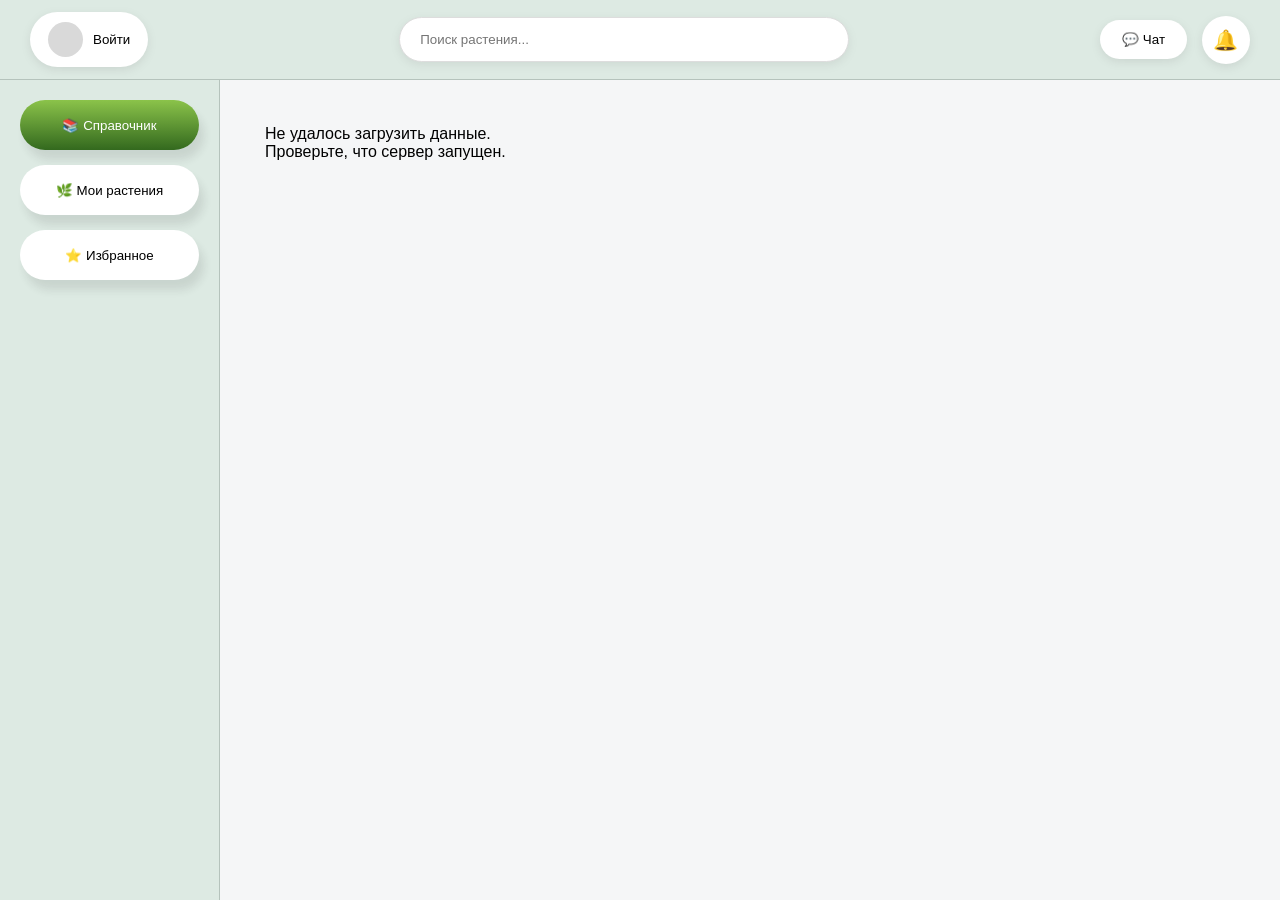
<file: layouts/index.html>
<!DOCTYPE html>
<html lang="ru">
<head>
    <meta charset="UTF-8">
    <meta name="viewport" content="width=device-width, initial-scale=1.0">
    <link rel="stylesheet" href="../styles/homePage.css">
    <link rel="icon" href="../images/icon.png" type="image/png">
    <title>PlantCare</title>
</head>
<body>
    <header>

    <button class="account-btn" data-page="account">
        <div class="account-icon"></div>
        <span class="account-label">Войти</span>
    </button>

    <input class="search" type="text" placeholder="Поиск растения...">

    <div class="header-right">

        <button class="chat-btn" data-page="chat">
            💬 Чат
        </button>

        <button class="notification-btn" data-page="notifications">
            🔔
            <span class="notification-badge" id="notification-badge"></span>
        </button>

    </div>

</header>

    <main>
        <aside>

            <button class="menu-btn active" data-page="catalog">
                📚 Справочник
            </button>

            <button class="menu-btn" data-page="myPlants">
                🌿 Мои растения
            </button>

            <button class="menu-btn" data-page="favorites">
                ⭐ Избранное
            </button>

        </aside>

        <section id="content"></section>
    </main>

    <script src="../scripts/auth.js"></script>
    <script src="../scripts/plantActions.js"></script>
    <script src="../scripts/catalog.js"></script>
    <script src="../scripts/favorites.js"></script>
    <script src="../scripts/myPlants.js"></script>
    <script src="../scripts/app.js"></script>
</body>
</html>
</file>
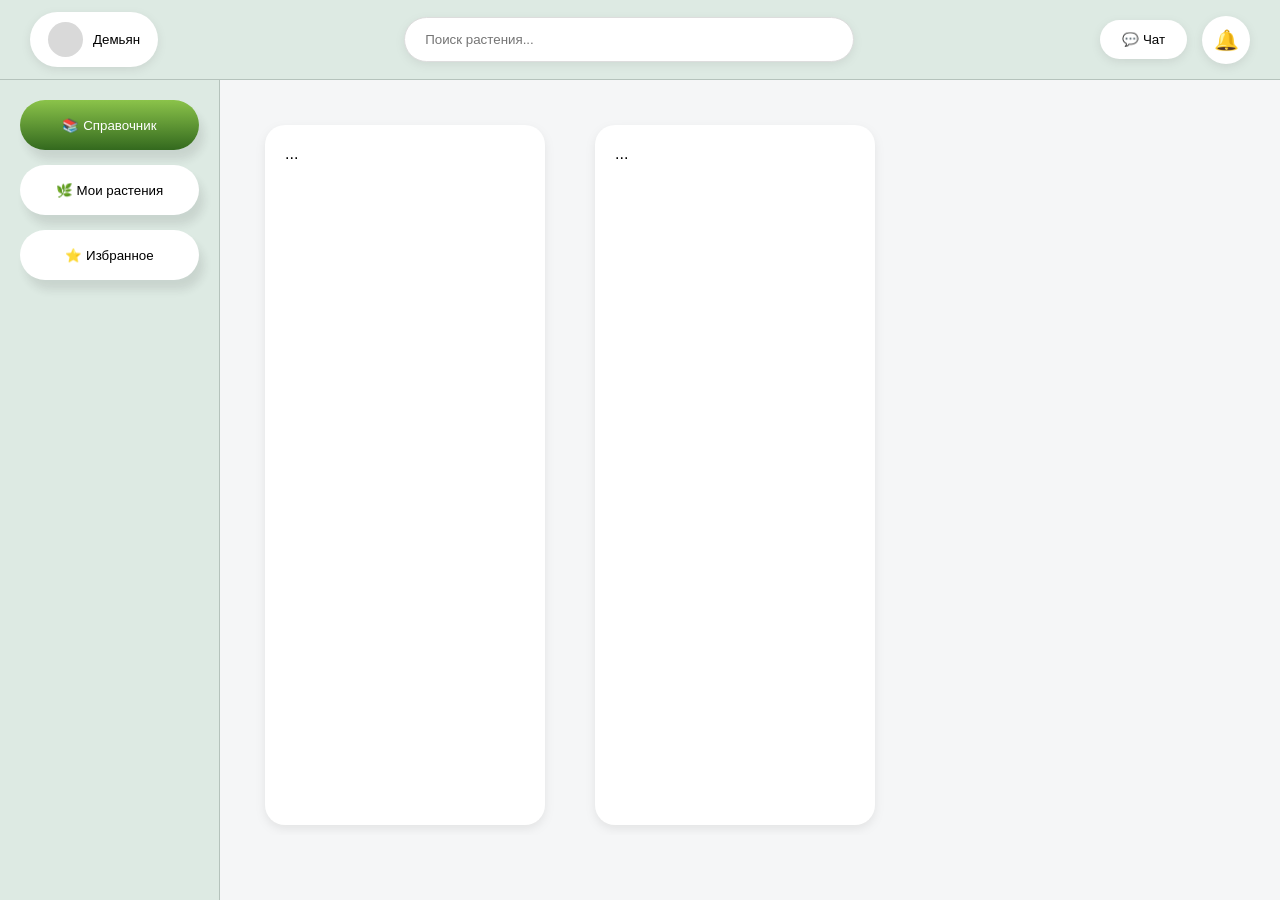
<file: layouts/homePage.html>
<!DOCTYPE html>
<html lang="ru">
<head>
    <meta charset="UTF-8">
    <meta name="viewport" content="width=device-width, initial-scale=1.0">
    <link rel="stylesheet" href="../styles/homePage.css">
    <title>PlantCare</title>
</head>
<body>
    <header>

    <button class="account-btn">
        <div class="account-icon"></div>
        Демьян
    </button>

    <input class="search" type="text" placeholder="Поиск растения...">

    <div class="header-right">

        <button class="chat-btn">
            💬 Чат
        </button>

        <button class="notification-btn">
            🔔
        </button>

    </div>

</header>

    <main>
        <aside>

            <button class="menu-btn active">
                📚 Справочник
            </button>

            <button class="menu-btn">
                🌿 Мои растения
            </button>

            <button class="menu-btn">
                ⭐ Избранное
            </button>

        </aside>

        <section>

            <div class="plants-container">

                <article>
                    ...
                </article>

                <article>
                    ...
                </article>

            </div>

        </section>
    </main>
</body>
</html>
</file>
<file: styles/homePage.css>
*{
    margin: 0;
    padding: 0;
    box-sizing: border-box;
    font-family: Arial, Helvetica, sans-serif;
}

body{
    background: #f5f6f7;
    height: 100vh;
}

header{
    height: 80px;
    display: flex;
    align-items: center;
    justify-content: space-between;
    padding: 0 30px;
    background: rgb(221, 234, 227);
    border-bottom: 1px solid rgb(181, 195, 188);
}

.account-btn{
    display: flex;
    align-items: center;
    gap: 10px;
    padding: 10px 18px;
    border: none;
    border-radius: 50px;
    background: white;
    cursor: pointer;
    box-shadow: 0 3px 8px rgba(128,128,128,.18);
    transition: .2s;
}

.account-btn:hover{
    background: #C8D030;
}

.account-icon{
    width: 35px;
    height: 35px;
    border-radius: 50%;
    background: #d9d9d9;
}

.search{
    width: 450px;
    height: 45px;
    border-radius: 50px;
    border: 1px solid #dddddd;
    padding: 0 20px;
    outline: none;
    box-shadow: 0 3px 8px rgba(128,128,128,.15);
}

.header-right{
    display: flex;
    align-items: center;
    gap: 15px;
}

.chat-btn{
    padding: 12px 22px;
    border: none;
    border-radius: 50px;
    background: white;
    cursor: pointer;
    box-shadow: 0 3px 8px rgba(128,128,128,.18);
    transition: .2s;
}

.chat-btn:hover{
    background: #9ACD32;
}

.notification-btn{
    position: relative;
    width: 48px;
    height: 48px;
    border: none;
    border-radius: 50%;
    background: white;
    cursor: pointer;
    box-shadow: 0 3px 8px rgba(128,128,128,.18);
    transition: .2s;

    display: inline-flex;
    align-items: center;
    justify-content: center;
    font-size: 20px;
}

.notification-btn:hover{
    background: #9ACD32;
}

.notification-badge {
    position: absolute;
    top: 2px;      
    right: 2px;    
    width: 12px; 
    height: 12px;
    background-color: #ff4d4f; 
    border-radius: 50%;
    border: 2px solid white; 
    
    display: none;  
    z-index: 10;  
}

.notifications-page {
    position: relative;
    min-height: 100%;
    display: flex;
    flex-direction: column;
    gap: 15px;
    padding-bottom: 80px;
}

.notifications-list {
    display: flex;
    flex-direction: column;
    gap: 15px;
}

.notification-card {
    background: white;
    padding: 20px;
    border-radius: 20px;
    box-shadow: 0 4px 10px rgba(128, 128, 128, .15);
    display: flex;
    justify-content: space-between;
    align-items: flex-start;
    position: relative;
    transition: transform 0.2s, opacity 0.2s;
}

.notification-content h3 {
    margin-bottom: 8px;
    color: #333;
    font-size: 1.1rem;
}

.notification-content p {
    color: #666;
    font-size: 0.95rem;
    line-height: 1.4;
}

.close-notification-btn {
    background: none;
    border: none;
    font-size: 20px;
    color: #999;
    cursor: pointer;
    transition: color 0.2s;
    padding: 0 5px;
    line-height: 1;
}

.close-notification-btn:hover {
    color: #568D44;
}

.clear-all-container {
    position: fixed;
    bottom: 35px;
    right: 35px;
    z-index: 10;
}

.clear-all-btn {
    height: 50px;
    padding: 0 25px;
    border: none;
    border-radius: 30px;
    background: #ff4d4f;
    color: #333;
    font-weight: bold;
    cursor: pointer;
    box-shadow: 0 4px 12px rgba(128, 128, 128, .25);
    transition: .2s;
}

.clear-all-btn:hover {
    background: #ff7875;
}

main{

    display: flex;

    height: calc(100vh - 80px);

}

aside{

    width: 220px;

    background: rgb(221, 234, 227);

    border-right: 1px solid #e5e5e5;

    padding: 20px;

    display: flex;
    flex-direction: column;
    gap: 15px;
    border-right: 1px solid rgb(181, 195, 188);

}

.menu-btn{

    height: 50px;

    border: none;

    border-radius: 30px;

    background: white;

    cursor: pointer;

    box-shadow: 5px 10px 8px rgba(50, 50, 50, 0.108);

    transition: all 0.3s ease;

}

.menu-btn:hover{

    background: linear-gradient(#8abe45,#4acc43);
    transform: scale(1.05) translateY(-2px); 
    box-shadow: 0 10px 20px rgba(0,0,0,0.2);
}
.menu-btn:active {
    transform: scale(0.95) translateY(0); 
    box-shadow: 0 5px 10px rgba(0,0,0,0.2);
}
.active{

    background: linear-gradient(#8bc34a,#33691e);
    color: white;

}

section{

    flex: 1;

    padding: 35px;

    overflow-y: auto;

}

.plants-container{

    display: grid;

    grid-template-columns: repeat(3, 1fr);

    gap: 20px;

    height: 80vh;

    overflow-y: auto;

    padding: 10px;

}

.card{
    height: 400px;

    border-radius: 15%;

    background-color: #f0f0f0;

    border: 1px solid #ccc;

    display: flex;

    align-items: center;

    justify-content: center;
}

article{

    width: 280px;

    padding: 20px;

    background: white;

    border-radius: 20px;

    box-shadow: 0 4px 10px rgba(128,128,128,.15);

}

.plant-card-image{

    width: 100%;

    height: 160px;

    object-fit: cover;

    border-radius: 14px;

    margin-bottom: 14px;

    background: #e8ede9;

}

article h2{

    margin-bottom: 15px;

}

article p{

    margin-bottom: 10px;

}

article button{

    margin-top: 10px;

    width: 100%;

    height: 42px;

    border: none;

    border-radius: 30px;

    background: white;

    cursor: pointer;

    box-shadow: 0 4px 10px rgba(128,128,128,.18);

    transition: .2s;

}

article button:hover{

    background: #9ACD32;

}

.account-page{

    display: flex;

    justify-content: center;

    padding: 20px;

}

.account-card{

    width: 100%;

    max-width: 480px;

    padding: 28px;

    background: white;

    border-radius: 24px;

    box-shadow: 0 4px 10px rgba(128,128,128,.15);

}

.account-card h2,
.account-card h3{

    margin-bottom: 12px;

}

.account-subtitle{

    margin-bottom: 20px;

    color: #555;

}

.account-tabs{

    display: flex;

    gap: 10px;

    margin-bottom: 20px;

}

.account-tab{

    flex: 1;

    height: 42px;

    border: none;

    border-radius: 20px;

    background: #eef3ef;

    cursor: pointer;

}

.account-tab.active{

    background: #9ACD32;

}

.account-form{

    display: flex;

    flex-direction: column;

    gap: 14px;

}

.account-form label{

    display: flex;

    flex-direction: column;

    gap: 6px;

    font-size: 14px;

}

.account-form input{

    height: 42px;

    border: 1px solid #ddd;

    border-radius: 14px;

    padding: 0 14px;

}

.account-form-secondary{

    margin-top: 24px;

    padding-top: 24px;

    border-top: 1px solid #e8e8e8;

}

.account-submit,
.account-logout{

    height: 44px;

    border: none;

    border-radius: 22px;

    cursor: pointer;

}

.account-submit{

    background: #9ACD32;

}

.account-logout{

    margin-top: 16px;

    width: 100%;

    background: white;

    box-shadow: 0 4px 10px rgba(128,128,128,.18);

}

.account-message{

    margin-top: 16px;

    min-height: 20px;

    color: #2f6b2f;

}

.account-message.error{

    color: #b00020;

}

.hidden{

    display: none;

}

.plants-grid{

    display: flex;

    flex-wrap: wrap;

    gap: 24px;

    padding: 20px;

}

.collection-page{

    padding: 20px;

}

.collection-page h1{

    margin-bottom: 8px;

}

.collection-subtitle{

    margin-bottom: 24px;

    color: #555;

}

.plant-card-actions{

    display: flex;

    flex-direction: column;

    gap: 10px;

    margin-top: 12px;

}

.plant-action-btn{

    width: 100%;

    min-height: 42px;

    border: none;

    border-radius: 30px;

    background: white;

    cursor: pointer;

    box-shadow: 0 4px 10px rgba(128,128,128,.18);

    transition: .2s;

}

.plant-action-btn:hover:not(:disabled){

    background: #9ACD32;

}

.plant-action-btn.active{

    background: #d8f0b8;

}

.plant-action-btn:disabled{

    opacity: .75;

    cursor: default;

}

.plant-action-btn.danger{

    background: #ffe8e8;

}

.plant-meta{

    margin-top: 8px;

    color: #666;

}

.auth-required{

    max-width: 420px;

    padding: 24px;

    background: white;

    border-radius: 20px;

    box-shadow: 0 4px 10px rgba(128,128,128,.15);

}

.my-plants-list{

    display: flex;

    flex-direction: column;

    gap: 24px;

    padding: 20px;

}

.my-plant-card{

    display: grid;

    grid-template-columns: minmax(260px, 320px) 1fr;

    gap: 24px;

    padding: 24px;

    background: white;

    border-radius: 20px;

    box-shadow: 0 4px 10px rgba(128,128,128,.15);

}

.my-plant-form{

    display: flex;

    flex-direction: column;

    gap: 12px;

}

.my-plant-form label{

    display: flex;

    flex-direction: column;

    gap: 6px;

    font-size: 14px;

}

.my-plant-form input,
.my-plant-form textarea{

    padding: 10px 12px;

    border: 1px solid #d0d0d0;

    border-radius: 12px;

    font: inherit;

}

.my-plant-form-actions{

    display: flex;

    gap: 12px;

}

.my-plant-message{

    min-height: 20px;

    color: #2f6b2f;

}

.my-plant-message.error{

    color: #b00020;

}

@media (max-width: 900px){

    .my-plant-card{

        grid-template-columns: 1fr;

    }

}
</file>
